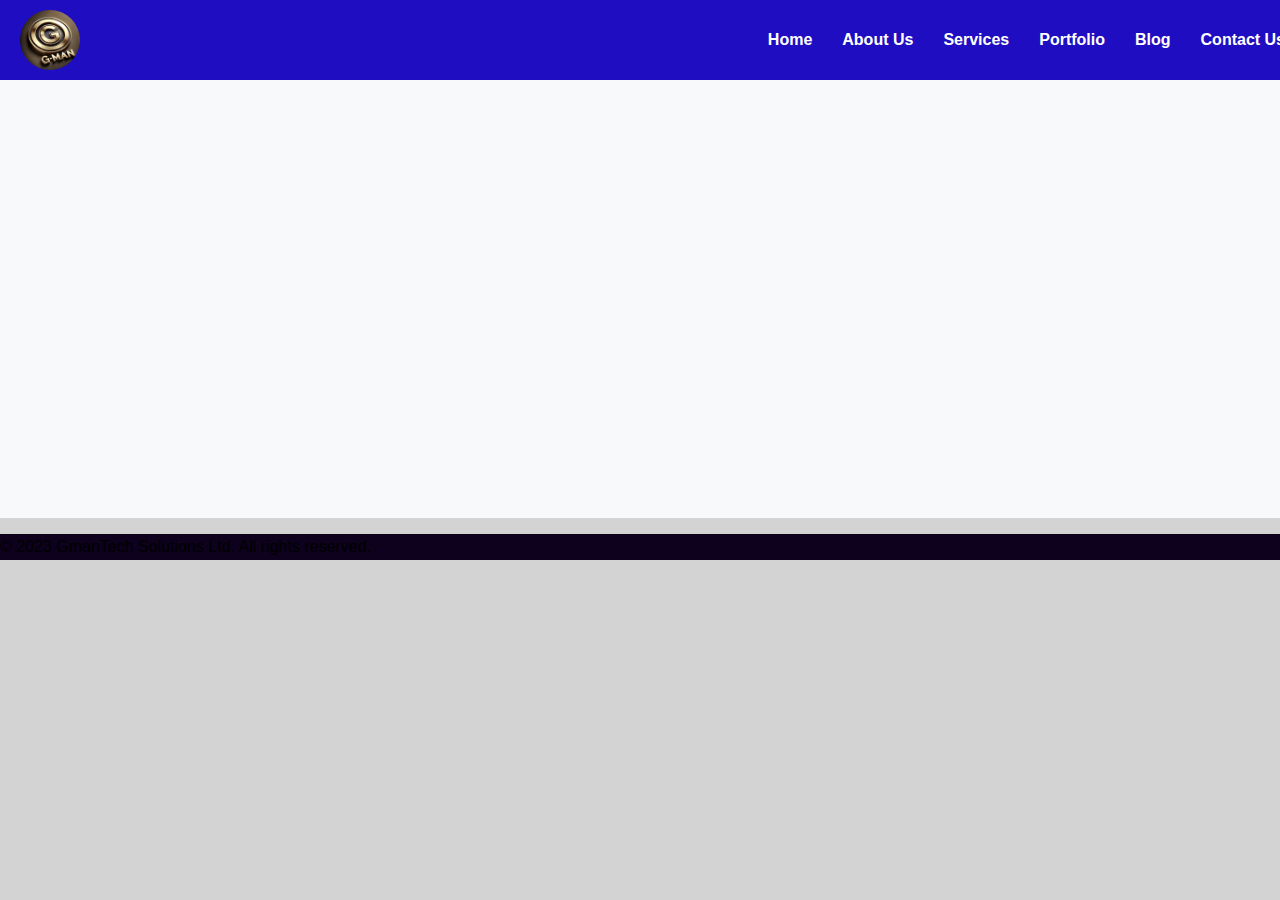
<file: about.html>
<!DOCTYPE html>
<html lang="en">
<head>
  <meta charset="UTF-8">
  <meta name="viewport" content="width=device-width, initial-scale=1.0">
  <title>About Us - GmanTech Solutions Ltd</title>
  <link rel="stylesheet" href="styles/style.css">
  <link rel="stylesheet" href="styles/animations.css">
</head>
<body>
  <header>
    <div class="logo">
      <img src="Gman 1.jpg" alt="GmanTech Solutions Ltd">
    </div>
    <nav>
      <ul>
        <li><a href="index.html">Home</a></li>
        <li><a href="about.html">About Us</a></li>
        <li><a href="services.html">Services</a></li>
        <li><a href="portfolio.html">Portfolio</a></li>
        <li><a href="blog.html">Blog</a></li>
        <li><a href="contact.html">Contact Us</a></li>
      </ul>
    </nav>
    <button class="toggle-btn">Menu</button>
  </header>

  <section class="about">
    <h2 class="fade-in">About GmanTech Solutions Ltd</h2>
    <p class="fade-in">GmanTech Solutions Ltd is a forward-thinking technology solutions provider committed to helping businesses thrive in the digital era.</p>
    <h3 class="fade-in">Mission & Vision</h3>
    <p class="fade-in"><strong>Mission:</strong> To provide cutting-edge digital solutions that empower businesses to achieve efficiency, visibility, and success.</p>
    <p class="fade-in"><strong>Vision:</strong> To become a leading global provider of smart, scalable, and user-focused digital solutions.</p>
  </section>

  <footer>
    <p>&copy; 2023 GmanTech Solutions Ltd. All rights reserved.</p>
  </footer>

  <script src="styles/scripts/script.js"></script>
</body>
</html>
</file>
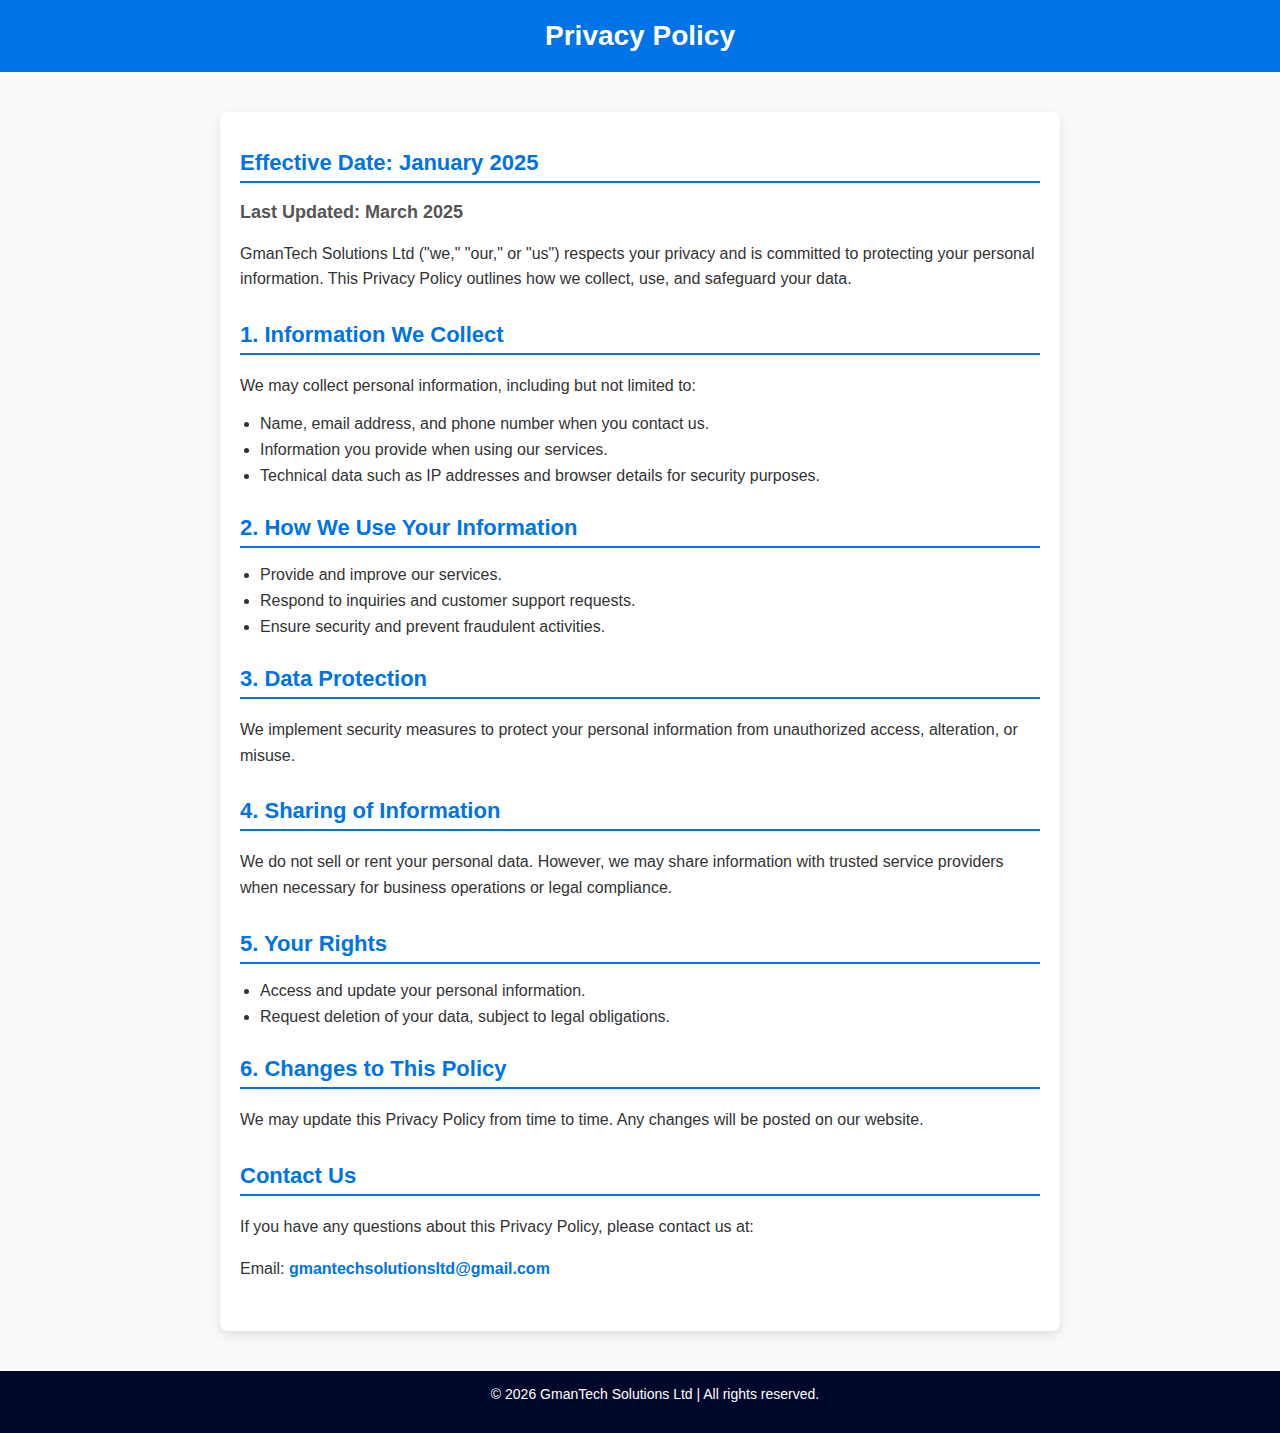
<file: privacy-policy.html>
<!DOCTYPE html>
<html lang="en">
<head>
    <meta charset="UTF-8">
    <meta name="viewport" content="width=device-width, initial-scale=1.0">
    <title>Privacy Policy | GmanTech Solutions Ltd</title>
    <style>
        /* General Styles */
        body {
            font-family: 'Arial', sans-serif;
            margin: 0;
            padding: 0;
            background-color: #f9f9f9;
            color: #333;
        }

        /* Header Styling */
        header {
            background-color: #0073e6;
            color: #fff;
            text-align: center;
            padding: 20px;
        }

        header h1 {
            margin: 0;
            font-size: 28px;
        }

        /* Main Content */
        .privacy-policy {
            max-width: 800px;
            margin: 40px auto;
            background: #fff;
            padding: 20px;
            border-radius: 8px;
            box-shadow: 0 4px 10px rgba(0, 0, 0, 0.1);
        }

        /* Section Styling */
        section {
            margin-bottom: 30px;
        }

        h2 {
            font-size: 22px;
            color: #0073e6;
            border-bottom: 2px solid #0073e6;
            padding-bottom: 5px;
        }

        h3 {
            font-size: 18px;
            color: #555;
        }

        /* Paragraph & List Styling */
        p {
            font-size: 16px;
            line-height: 1.6;
        }

        ul {
            padding-left: 20px;
        }

        ul li {
            margin-bottom: 8px;
        }

        /* Contact Section */
        a {
            color: #0073e6;
            text-decoration: none;
            font-weight: bold;
        }

        a:hover {
            text-decoration: underline;
        }

        /* Footer Styling */
        footer {
            background-color: #02082a;
            color: #fff;
            text-align: center;
            padding: 15px;
            position: relative;
            bottom: 0;
            width: 100%;
            font-size: 14px;
        }

        /* Responsive Design */
        @media (max-width: 768px) {
            .privacy-policy {
                width: 90%;
                padding: 15px;
            }

            header h1 {
                font-size: 24px;
            }

            h2 {
                font-size: 20px;
            }

            p {
                font-size: 15px;
            }
        }
    </style>
</head>
<body>
    <header>
        <h1>Privacy Policy</h1>
    </header>

    <main class="privacy-policy">
        <section>
            <h2>Effective Date: January 2025</h2>
            <h3>Last Updated: March 2025</h3>
            <p>GmanTech Solutions Ltd ("we," "our," or "us") respects your privacy and is committed to protecting your personal information. This Privacy Policy outlines how we collect, use, and safeguard your data.</p>
        </section>

        <section>
            <h2>1. Information We Collect</h2>
            <p>We may collect personal information, including but not limited to:</p>
            <ul>
                <li>Name, email address, and phone number when you contact us.</li>
                <li>Information you provide when using our services.</li>
                <li>Technical data such as IP addresses and browser details for security purposes.</li>
            </ul>
        </section>

        <section>
            <h2>2. How We Use Your Information</h2>
            <ul>
                <li>Provide and improve our services.</li>
                <li>Respond to inquiries and customer support requests.</li>
                <li>Ensure security and prevent fraudulent activities.</li>
            </ul>
        </section>

        <section>
            <h2>3. Data Protection</h2>
            <p>We implement security measures to protect your personal information from unauthorized access, alteration, or misuse.</p>
        </section>

        <section>
            <h2>4. Sharing of Information</h2>
            <p>We do not sell or rent your personal data. However, we may share information with trusted service providers when necessary for business operations or legal compliance.</p>
        </section>

        <section>
            <h2>5. Your Rights</h2>
            <ul>
                <li>Access and update your personal information.</li>
                <li>Request deletion of your data, subject to legal obligations.</li>
            </ul>
        </section>

        <section>
            <h2>6. Changes to This Policy</h2>
            <p>We may update this Privacy Policy from time to time. Any changes will be posted on our website.</p>
        </section>

        <section>
            <h2>Contact Us</h2>
            <p>If you have any questions about this Privacy Policy, please contact us at:</p>
            <p>Email: <a href="mailto:gmantechsolutionsltd@gmail.com">gmantechsolutionsltd@gmail.com</a></p>
        </section>
    </main>

    <footer>
        &copy; <span id="year"></span> GmanTech Solutions Ltd | All rights reserved.</p>
    </footer>
    <script>document.getElementById("year").textContent = new Date().getFullYear();</script>

</body>
</html>
</file>
<file: styles/style.css>
/* General Styles */
body {
  font-family: Arial, sans-serif;
  margin: 0;
  padding: 0;
  line-height: 1.6;
  background: #D3D3D3;
}

/* Header and Navigation */
header {
  width: 100%;
  max-width: 100vw;
  background: #1f0dc1;
  color: #fff;
  padding: 10px 20px;
  position: sticky;
  top: 0;
  z-index: 1000;
}
header {
  display: flex;
  justify-content: space-between; /* Moves logo left, menu right */
  align-items: center;
}


header .logo {
   height: 60px;
   width: 60px;
}

/* Logo Image */
header .logo img {
  height: 60px; /* Adjust size as needed */
  width: auto; /* Maintains aspect ratio */
  border-radius: 50px;
  transition: transform 0.3s ease; /* Smooth hover effect */
}

/* Hover Effects for Logo */
header .logo:hover {
  transform: scale(1.1); /* Slightly enlarges the circle on hover */
  box-shadow: 0 6px 12px rgba(0, 0, 0, 0.3); /* Enhances shadow on hover */
}

header .logo:hover img {
  transform: rotate(15deg); /* Adds a slight rotation to the logo on hover */
}
.company-name {
  color: white;
  font-weight: bold;
  text-shadow: 3px 3px 5px rgba(0, 0, 0, 0.7);
  margin-top: 5px; /* Adjust spacing */
  text-align: center;
  font-size: 1.2rem;
}

nav ul {
  list-style: none;
  margin: 0;
  padding: 0;
  display: flex;
  flex-wrap: wrap;
  align-items: center;
}

/* Hide the navigation menu by default on small screens */
@media (max-width: 768px) {
  nav ul {
    display: none;
    flex-direction: column;
    position: absolute;
    top: 60px;
    left: 0;
    width: 100%;
    background: #1f0dc1;
    padding: 10px 0;
    z-index: 1000;
  }
  

  nav ul li {
    text-align: center;
    padding: 10px 0;
  }

  nav ul.show { /* Show the menu when toggled */
    display: flex;
  }
}


nav ul li {
  margin: 0 15px;
}

nav ul li a {
  color: #fff;
  text-decoration: none;
  font-weight: bold;
  transition: color 0.3s ease;
}

nav ul li a:hover {
  color: #ff6f61;
}

.toggle-btn {
  display: none; /* Hidden on large screens */
  background: none;
  border: none;
  color: #fff;
  font-size: 2rem;
  cursor: pointer;
  padding: 10px;
}

/* Show the toggle button on mobile */
@media (max-width: 768px) {
  .toggle-btn {
    display: block;
  }
}


/* CTA Button with Background Image */
.cta-button {
  display: inline-block;
  background: #800000;
  background-image: url('consulting.jpg'); /* Add the path to your image */
  background-size: cover; /* Ensures the image covers the button */
  background-position: center; /* Centers the image */
  color: #42f008; /* White text */
  padding: 15px 30px; /* Adjust padding as needed */
  text-decoration: none;
  border-radius: 5px;
  font-size: 1.2rem; /* Adjust font size as needed */
  font-weight: bold;
  text-align: center;
  transition: transform 0.3s ease, box-shadow 0.3s ease; /* Smooth hover effect */
  box-shadow: 0 4px 8px rgba(0, 0, 0, 0.2); /* Adds a subtle shadow */
}

.cta-button:hover {
  transform: scale(1.05); /* Slightly enlarges the button on hover */
  box-shadow: 0 6px 12px rgba(0, 0, 0, 0.3); /* Enhances shadow on hover */
}

/* Hero Section */
.hero {
  position: relative;
  width: 100%;
  height: 100vh;
  overflow: hidden;
  display: flex;
  align-items: center;
  justify-content: center;
  text-align: center;
  color: white;
}

/* Adjust for smaller screens */
@media (max-width: 768px) {
  .hero {
    height: 80vh; /* Reduce height on smaller screens */
  }

  .hero-content h1 {
    font-size: 1.8rem; /* Smaller heading */
  }

  .hero-content p {
    font-size: 1rem; /* Smaller text */
  }
}

.sliding-images {
  position: absolute;
  width: 400%;
  height: 100vh; /* Full screen height */
  display: flex;
  top: 0;
  left: 0;
  z-index: -1;
  animation: slideLeft 12s infinite linear;
}

.sliding-images .slide {
  width: 100vw;
  height: 100vh;
  background-size: cover;
  background-position: center;
  background-repeat: no-repeat;
  flex-shrink: 0;
}

/* Responsive Adjustments */
@media (max-width: 768px) { 
  .sliding-images .slide {
    height: 70vh; /* Reduce height for mobile screens */
    background-size: contain; /* Ensure the full image is visible */
  }
}


@keyframes slideLeft {
  0%, 20% { transform: translateX(0); } /* Stay on first image */
  25%, 45% { transform: translateX(-100vw); } /* Slide to second image */
  50%, 70% { transform: translateX(-200vw); } /* Slide to third image */
  75%, 95% { transform: translateX(-300vw); } /* Slide to fourth image */
  100% { transform: translateX(0); } /* Back to first image */
}


.hero-content h1, .hero-content p {
  font-weight: bold;
  color: gold;
  text-shadow: 3px 3px 5px rgba(0, 0, 0, 0.5);
}
.about {
  background-color: #f8f9fa;
  padding: 60px 20px;
  text-align: center;
}

.about-container {
  max-width: 900px;
  margin: auto;
}

.about h2 {
  font-size: 2.5rem;
  color: #0077b6;
  margin-bottom: 20px;
}

.about p {
  font-size: 1.2rem;
  color: #333;
  line-height: 1.6;
  margin-bottom: 20px;
}

.mission-vision {
  display: flex;
  flex-wrap: wrap;
  justify-content: center;
  gap: 30px;
  margin-top: 40px;
}

.mission, .vision {
  background: white;
  border-radius: 10px;
  padding: 25px;
  width: 400px;
  box-shadow: 0 4px 8px rgba(0, 0, 0, 0.2);
  transition: transform 0.3s ease-in-out;
}

.mission:hover, .vision:hover {
  transform: translateY(-10px);
}

.mission h3, .vision h3 {
  font-size: 1.8rem;
  color: #0077b6;
  margin-bottom: 10px;
}

.mission i, .vision i {
  font-size: 30px;
  color: #0077b6;
  margin-right: 5px;
}

.mission p, .vision p {
  font-size: 1.1rem;
  color: #555;
}

.services {
  text-align: center;
  padding: 60px 20px;
  background-color: #f8f9fa;
}

.services h2 {
  font-size: 2.5rem;
  margin-bottom: 20px;
  color: #0077b6;
}

.services-container {
  display: flex;
  flex-wrap: wrap;
  justify-content: center;
  gap: 20px;
  margin-top: 30px;
}

.service-item {
  background: white;
  border-radius: 10px;
  padding: 30px;
  width: 300px;
  box-shadow: 0 4px 8px rgba(0, 0, 0, 0.2);
  transition: transform 0.3s ease-in-out;
}

.service-item:hover {
  transform: translateY(-10px);
}

.service-icon {
  font-size: 50px;
  color: #0077b6;
  margin-bottom: 15px;
}

/* Section Padding */
section {
  padding: 80px 20px;
}
.portfolio {
  text-align: center;
  padding: 50px 20px;
  background-color: #f8f9fa;
}

.portfolio-container {
  display: grid;
  grid-template-columns: repeat(auto-fit, minmax(300px, 1fr));
  gap: 20px;
  margin-top: 30px;
}

.project {
  background: white;
  border-radius: 10px;
  box-shadow: 0 4px 8px rgba(0, 0, 0, 0.2);
  overflow: hidden;
  transition: transform 0.3s ease-in-out;
}

.project:hover {
  transform: scale(1.05);
}

.project img {
  width: 100%;
  height: 200px;
  object-fit: cover;
  border-bottom: 3px solid #0077b6;
}

.project-info {
  padding: 15px;
}

.project h3 {
  font-size: 1.5rem;
  margin: 10px 0;
  color: #0077b6;
}

.project p {
  font-size: 1rem;
  color: #333;
  line-height: 1.4;
}

.contact {
  background-color: #f8f9fa;
  padding: 60px 20px;
  text-align: center;
}

.contact-container {
  max-width: 900px;
  margin: auto;
}

.contact h2 {
  font-size: 2.5rem;
  color: #0077b6;
  margin-bottom: 10px;
}

.contact p {
  font-size: 1.2rem;
  color: #444;
  margin-bottom: 30px;
}

.contact-content {
  display: flex;
  flex-wrap: wrap;
  justify-content: space-between;
  align-items: flex-start;
  gap: 30px;
}

.contact-form {
  flex: 1;
  max-width: 500px;
  background: white;
  padding: 20px;
  border-radius: 10px;
  box-shadow: 0 4px 8px rgba(0, 0, 0, 0.1);
}

.input-group {
  margin-bottom: 20px;
  text-align: left;
}

.input-group label {
  display: block;
  font-weight: bold;
  margin-bottom: 5px;
  color: #0077b6;
}

.input-group input, .input-group textarea {
  width: 100%;
  padding: 10px;
  font-size: 1rem;
  border: 1px solid #ccc;
  border-radius: 5px;
}

.input-group textarea {
  height: 120px;
  resize: none;
}

.btn-submit {
  display: inline-block;
  background-color: #0077b6;
  color: white;
  padding: 12px 20px;
  font-size: 1.2rem;
  border: none;
  border-radius: 5px;
  cursor: pointer;
  width: 100%;
  transition: 0.3s;
}

.btn-submit:hover {
  background-color: #005f91;
}

.contact-info {
  flex: 1;
  text-align: left;
  max-width: 350px;
}

.contact-info p {
  font-size: 1.2rem;
  color: #444;
  margin-bottom: 15px;
  display: flex;
  align-items: center;
}

.contact-info i {
  font-size: 1.5rem;
  color: #0077b6;
  margin-right: 10px;
}

.contact-info a {
  color: #0077b6;
  text-decoration: none;
  font-weight: bold;
}

.contact-info a:hover {
  text-decoration: underline;
}

/* Responsive Design */
@media (max-width: 768px) {
  .contact-content {
      flex-direction: column;
      align-items: center;
  }

  .contact-form, .contact-info {
      width: 100%;
  }
}
.container {
  width: 90%;
  max-width: 1200px;
  margin: auto;
}
@media (max-width: 768px) {
  .container {
      width: 100%;
      padding: 10px;
  }
  .hero-content h1 {
      font-size: 24px;
  }
}

/* Footer */
.footer {
  background-color: #02082a;
  color: white;
  text-align: center;
  padding: 40px 20px;
}

.footer-container {
  display: flex;
  flex-wrap: wrap;
  justify-content: space-around;
  align-items: flex-start;
  width: 100%; /* Ensures it spans the full screen width */
  margin: 0;
  padding: 20px;
  box-sizing: border-box; /* Prevents padding from affecting width */
  background-color: #02082a; /* Adjust based on your theme */
  color: white; /* Ensures good readability */
}

/* Footer Box */
.footer-box {
  flex: 1;
  min-width: 250px;
  margin-bottom: 20px;
  text-align: left; /* Default alignment */
}

.footer-box h3 {
  font-size: 1.5rem;
  margin-bottom: 10px;
  color: #00aaff;
}

.footer-box ul {
  list-style: none;
  padding: 0;
}

.footer-box ul li {
  margin: 5px 0;
}

.footer-box ul li a {
  color: white;
  text-decoration: none;
  font-size: 1.1rem;
  transition: 0.3s;
}

.footer-box ul li a:hover {
  color: #00aaff;
  text-decoration: underline;
}

/* Social Icons */
.social-icons {
  display: flex;
  justify-content: center;
  gap: 15px;
  margin-top: 10px;
}

.social-icons a {
  font-size: 2rem;
  transition: 0.3s;
}

/* Brand Colors */
.linkedin i { color: #0077B5; }   /* LinkedIn Blue */
.twitter i { color: #1DA1F2; }    /* Twitter Blue */
.instagram i { color: #E4405F; }  /* Instagram Pink */
.github i { color: #6CC644; }     /* GitHub Green */
.facebook i { color: #1877F2; }   /* Facebook Blue */
.whatsapp i { color: #25D366; }   /* WhatsApp Green */

.social-icons a:hover {
  transform: scale(1.2);
}

/* Copyright */
.credit {
  font-size: 1rem;
  margin-top: 20px;
  text-align: center;
}

.credit a {
  color: #00aaff;
  font-weight: bold;
  text-decoration: none;
}

.credit a:hover {
  text-decoration: underline;
}

/* Responsive Design */
@media (max-width: 768px) {
  .footer-container {
    flex-direction: column;
    text-align: center;
    align-items: center;
    padding: 20px 10px;
  }

  .footer-box {
    text-align: center; /* Center-align for smaller screens */
  }

  .social-icons {
    justify-content: center;
  }
}

/* Ensure footer spans the full height */
footer {
  width: 100%;
  margin: 0;
  padding: 0;
  background-color: #0d011e;
}
</file>
<file: styles/animations.css>
/* Fade-in Animation */
@keyframes fadeIn {
  from { opacity: 0; transform: translateY(20px); }
  to { opacity: 1; transform: translateY(0); }
}

.fade-in {
  opacity: 0;
  animation: fadeIn 1s ease-in-out forwards;
}

.fade-in:nth-child(1) { animation-delay: 0.2s; }
.fade-in:nth-child(2) { animation-delay: 0.4s; }
.fade-in:nth-child(3) { animation-delay: 0.6s; }

/* Slide-in Animation */
@keyframes slideIn {
  from { opacity: 0; transform: translateX(-100%); }
  to { opacity: 1; transform: translateX(0); }
}

.slide-in {
  opacity: 0;
  animation: slideIn 1s ease-in-out forwards;
}

/* Smooth Scroll */
html {
  scroll-behavior: smooth;
}
</file>
